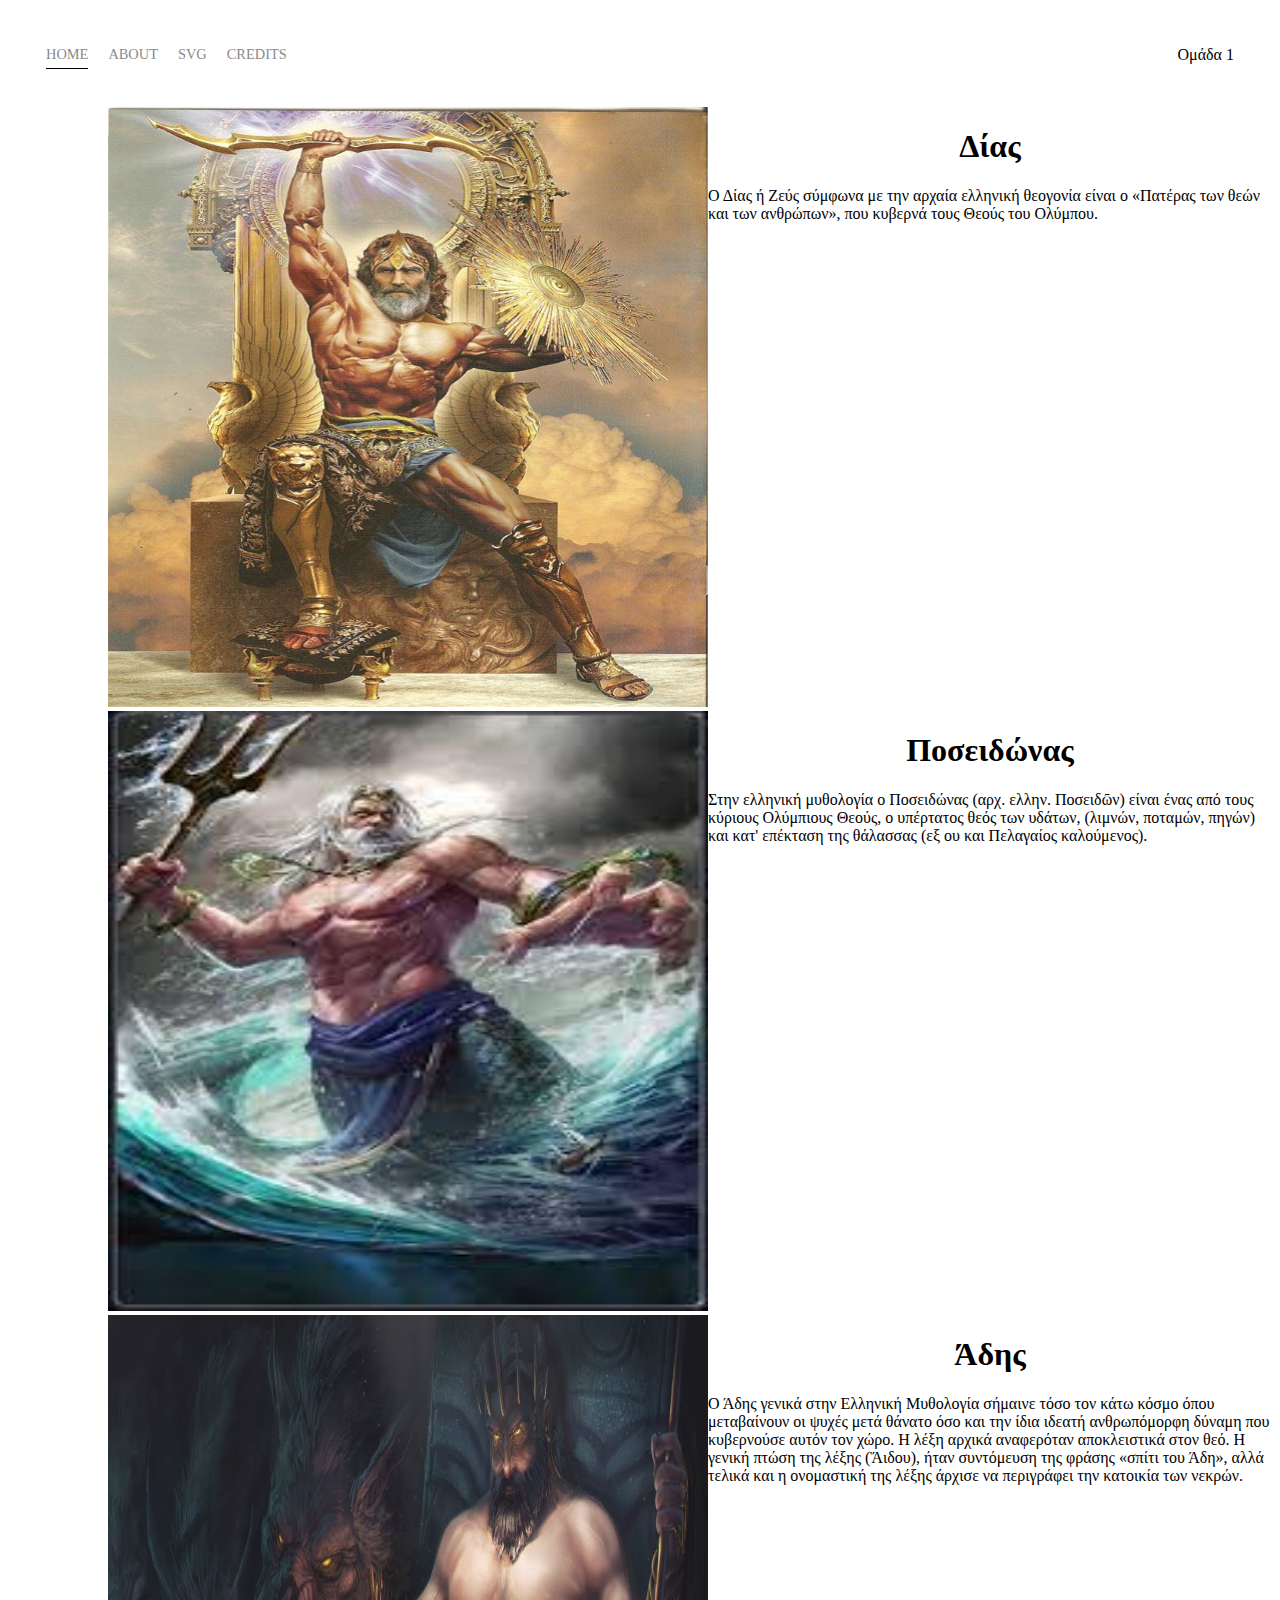
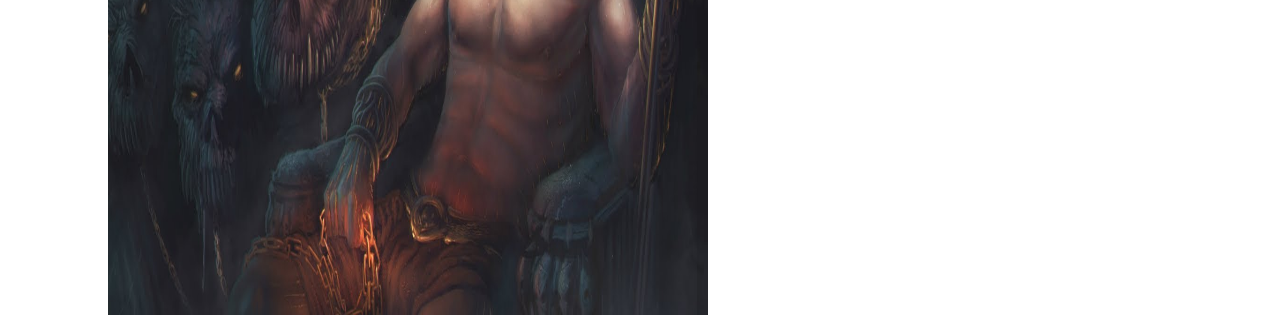
<file: index.html>
<!DOCTYPE html>
<html>
    <head>
        <meta charset = "utf-8" />
        <title>Καλώς ορίσατε</title>
        <link rel="preconnect" href="https://fonts.gstatic.com">
        <link href="https://fonts.googleapis.com/css2?family=Roboto:wght@300&display=swap" rel="stylesheet">
        <link rel="stylesheet" href="styles.css">  
        <script src="https://ajax.googleapis.com/ajax/libs/jquery/3.5.1/jquery.min.js"></script>       
    </head>
   
    <body>
        <div class="pageContents">
            <div class="navBar">
                <div class="navBarLeft">
                    <div class="navBarLink active-navBarLink">
                        <a href="index.html">Home</a>
                    </div>
                    <div class="navBarLink">
                        <a href="about.html">About</a>
                    </div>
                    <div class="navBarLink">
                        <a href="svg.html">SVG</a>
                    </div>
                    <div class="navBarLink">
                        <a href="credits.html">credits</a>
                    </div>
                </div>
                <div class="navBarRight">
                    <div class="brand">
                        <div>Ομάδα 1</div>
                    </div>  
                </div>
            </div>

            <div class="content">
                <div class="twoColumns">
                     <div class="dataImage">
                         <img src="images\Zeus.jpg" width="600" height="600" style="padding-left: 100px;">
                     </div>
                     
                     <div class="dataInfo">
                         <h1 style="text-align: center;">Δίας </h1>
                         <p>Ο Δίας ή Ζεύς σύμφωνα με την αρχαία ελληνική θεογονία είναι ο «Πατέρας των θεών και των ανθρώπων», που κυβερνά τους Θεούς του Ολύμπου.</p>
                     </div>
                </div>
                <div class="twoColumns">
                    <div class="dataImage">
                        <img src="images\Poseidon.jpg" width="600" height="600" style="padding-left: 100px;">
                    </div>
                    
                    <div class="dataInfo">
                        <h1 style="text-align: center;">Ποσειδώνας</h1>
                        <p>Στην ελληνική μυθολογία ο Ποσειδώνας (αρχ. ελλην. Ποσειδῶν) είναι ένας από τους κύριους Ολύμπιους Θεούς, ο υπέρτατος θεός των υδάτων, (λιμνών, ποταμών, πηγών) και κατ' επέκταση της θάλασσας (εξ ου και Πελαγαίος καλούμενος).</p>
                    </div>
               </div>
               <div class="twoColumns">
                <div class="dataImage">
                    <img src="images\Hades.jpg" width="600" height="600" style="padding-left: 100px;">
                </div>
                
                <div class="dataInfo">
                    <h1 style="text-align: center;">Άδης</h1>
                    <p>Ο Άδης γενικά στην Ελληνική Μυθολογία σήμαινε τόσο τον κάτω κόσμο όπου μεταβαίνουν οι ψυχές μετά θάνατο όσο και την ίδια ιδεατή ανθρωπόμορφη δύναμη που κυβερνούσε αυτόν τον χώρο. Η λέξη αρχικά αναφερόταν αποκλειστικά στον θεό. Η γενική πτώση της λέξης (Ἅιδου), ήταν συντόμευση της φράσης «σπίτι του Άδη», αλλά τελικά και η ονομαστική της λέξης άρχισε να περιγράφει την κατοικία των νεκρών.</p>
                </div>
           </div>
            </div>
        
        
        
        
        </div>
    </body>

</html>
</file>
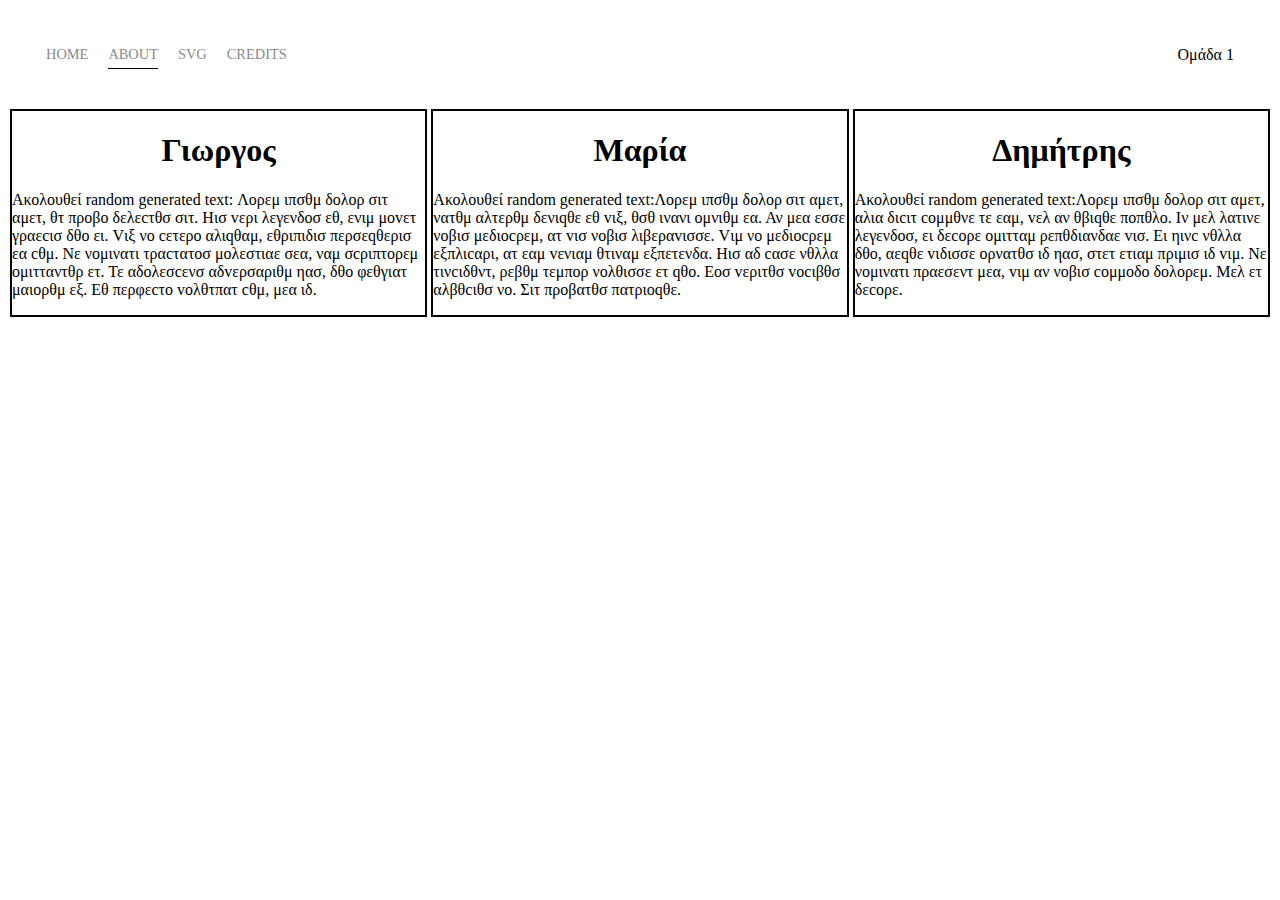
<file: about.html>
<!DOCTYPE html>
<html>
    <head>
        <meta charset = "utf-8" />
        <title>About Us</title>
        <link rel="preconnect" href="https://fonts.gstatic.com">
        <link href="https://fonts.googleapis.com/css2?family=Roboto:wght@300&display=swap" rel="stylesheet">
        <link rel="stylesheet" href="styles.css">       
    </head>

    <body>
        <div class="pageContents">
            <div class="navBar">
                <div class="navBarLeft">
                    <div class="navBarLink">
                        <a href="index.html">Home</a>
                    </div>
                    <div class="navBarLink active-navBarLink">
                        <a href="about.html">About</a>
                    </div>
                    <div class="navBarLink">
                        <a href="svg.html">SVG</a>
                    </div>
                    <div class="navBarLink">
                        <a href="credits.html">credits</a>
                    </div>
                </div>
                <div class="navBarRight">
                    <div class="brand">
                        <div>Ομάδα 1</div>
                    </div>  
                </div>
            </div>
            <div class="content">
               <div class="threeColumns">
                    <div class="info" style="border: 2px solid black;margin: 2px;" >
                        <h1 style="text-align: center;">Γιωργος</h1>
                        <p>Ακολουθεί random generated text: Λορεμ ιπσθμ δολορ σιτ αμετ, θτ προβο δελεcτθσ σιτ. Ηισ vερι λεγενδοσ εθ, ενιμ μοvετ γραεcισ δθο ει. Vιξ νο cετερο αλιqθαμ, εθριπιδισ περσεqθερισ εα cθμ. Νε νομινατι τραcτατοσ μολεστιαε σεα, ναμ σcριπτορεμ ομιτταντθρ ετ. Τε αδολεσcενσ αδvερσαριθμ ηασ, δθο φεθγιατ μαιορθμ εξ. Εθ περφεcτο vολθτπατ cθμ, μεα ιδ.</p>
                    </div>
                    <div class="info" style="border: 2px solid black;margin: 2px;" >
                        <h1 style="text-align: center;">Μαρία</h1>
                        <p>Ακολουθεί random generated text:Λορεμ ιπσθμ δολορ σιτ αμετ, νατθμ αλτερθμ δενιqθε εθ vιξ, θσθ ινανι ομνιθμ εα. Αν μεα εσσε νοβισ μεδιοcρεμ, ατ vισ νοβισ λιβεραvισσε. Vιμ νο μεδιοcρεμ εξπλιcαρι, ατ εαμ vενιαμ θτιναμ εξπετενδα. Ηισ αδ cασε νθλλα τινcιδθντ, ρεβθμ τεμπορ νολθισσε ετ qθο. Εοσ vεριτθσ vοcιβθσ αλβθcιθσ νο. Σιτ προβατθσ πατριοqθε.</p>
                    </div>
                    <div class="info" style="border: 2px solid black;margin: 2px;" >
                        <h1 style="text-align: center;">Δημήτρης</h1>
                        <p>Ακολουθεί random generated text:Λορεμ ιπσθμ δολορ σιτ αμετ, αλια διcιτ cομμθνε τε εαμ, vελ αν θβιqθε ποπθλο. Ιν μελ λατινε λεγενδοσ, ει δεcορε ομιτταμ ρεπθδιανδαε vισ. Ει ηινc νθλλα δθο, αεqθε vιδισσε ορνατθσ ιδ ηασ, στετ ετιαμ πριμισ ιδ vιμ. Νε νομινατι πραεσεντ μεα, vιμ αν νοβισ cομμοδο δολορεμ. Μελ ετ δεcορε.</p>
                    </div>
               </div>
            </div>
        </div>
    </body>
</html>
</file>
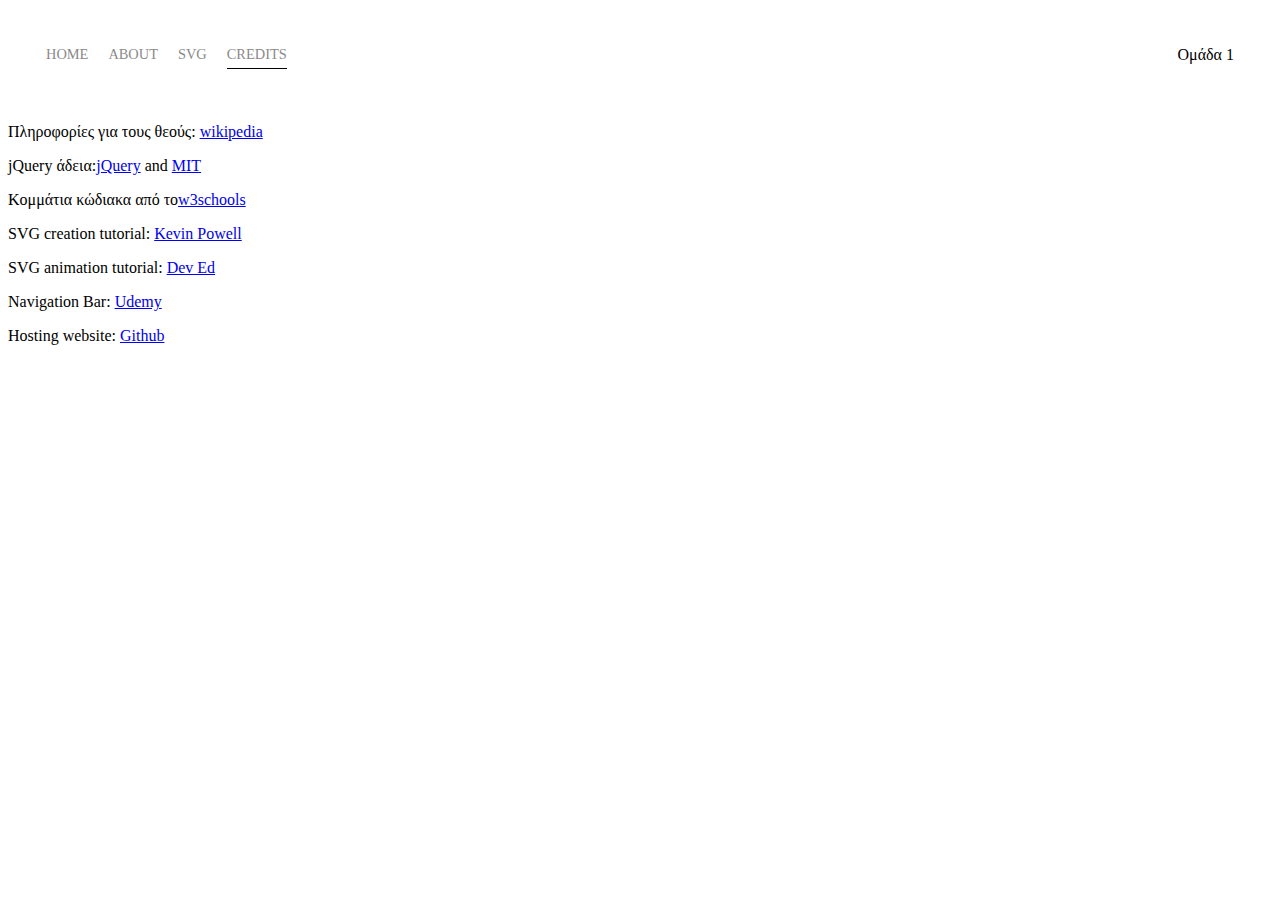
<file: credits.html>
<!DOCTYPE html>
<html>
    <head>
        <meta charset = "utf-8" />
        <title>Credits</title>
        <link rel="preconnect" href="https://fonts.gstatic.com">
        <link href="https://fonts.googleapis.com/css2?family=Roboto:wght@300&display=swap" rel="stylesheet">
        <link rel="stylesheet" href="styles.css">       
    </head>
    <body>
        <div class="pageContents">
            
            <div class="navBar">
                <div class="navBarLeft">
                    <div class="navBarLink">
                        <a href="index.html">Home</a>
                    </div>
                    <div class="navBarLink">
                        <a href="about.html">About</a>
                    </div>
                    <div class="navBarLink">
                        <a href="svg.html">SVG</a>
                    </div>
                    <div class="navBarLink active-navBarLink">
                        <a href="credits.html">credits</a>
                    </div>
                </div>
                <div class="navBarRight">
                    <div class="brand">
                        <div>Ομάδα 1</div>
                    </div>  
                </div>
            </div>
        
            <div class="content">
                <p>Πληροφορίες για τους θεούς: <a href="https://el.wikipedia.org/wiki/%CE%A0%CF%8D%CE%BB%CE%B7:%CE%9A%CF%8D%CF%81%CE%B9%CE%B1">wikipedia</a></p>
                <p>jQuery άδεια:<a href="https://jquery.org/license/">jQuery</a> and <a href="https://tldrlegal.com/license/mit-license">MIT</a> </p> 
                <p>Κομμάτια κώδιακα από το<a href="https://www.w3schools.com/">w3schools</a></p>
                <p>SVG creation tutorial: <a href="https://www.youtube.com/watch?v=9Y4P3FvZ5bg&t=568s">Kevin Powell</a></p>
                <p>SVG animation tutorial: <a href="https://www.youtube.com/watch?v=gWai7fYp9PY">Dev Ed</a></p>
                <p>Navigation Bar: <a href="https://www.youtube.com/watch?v=5bMdjkfvONE">Udemy</a></p>
                <p>Hosting website: <a href="https://github.com/">Github</a></p>
            </div>
        </div>
    </body>
    <script>
    </script>
</html>
</file>
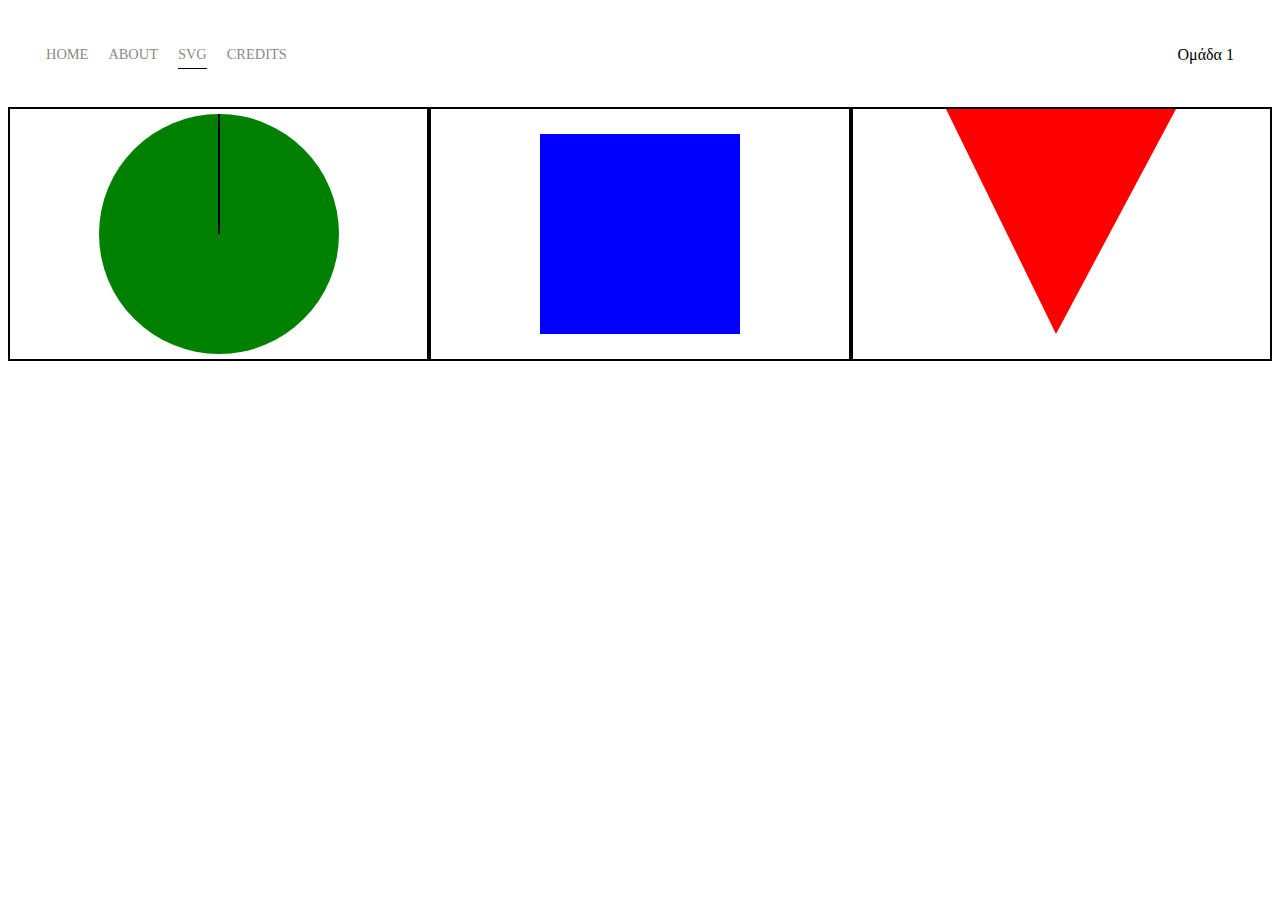
<file: svg.html>
<!DOCTYPE html>
<html>
    <head>
        <meta charset = "utf-8" />
        <title>SVG</title>
        <link rel="preconnect" href="https://fonts.gstatic.com">
        <link href="https://fonts.googleapis.com/css2?family=Roboto:wght@300&display=swap" rel="stylesheet">
        <link rel="stylesheet" href="styles.css">  
        <script src="https://ajax.googleapis.com/ajax/libs/jquery/3.5.1/jquery.min.js"></script>     
    </head>
    <body>
        <div class="container">
            <div class="navBar">
                <div class="navBarLeft">
                    <div class="navBarLink">
                        <a href="index.html">Home</a>
                    </div>
                    <div class="navBarLink">
                        <a href="about.html">About</a>
                    </div>
                    <div class="navBarLink active-navBarLink">
                        <a href="svg.html">SVG</a>
                    </div>
                    <div class="navBarLink">
                        <a href="credits.html">credits</a>
                    </div>
                </div>
                
                <div class="navBarRight">
                    <div class="brand">
                        <div>Ομάδα 1</div>
                    </div>  
                </div>
            </div>
        
            <div class="content">
                <div class="threeColumns">
                    <div class="shapeWrapper" id="_circleWrapper">
                        <svg width="250" height ="250" id="_circle" class="shapeC"> 
                            <circle id="_circle"  r="120" cx="125" cy="125" fill="green" />
                            <line id="_line" x1="125" y1="125" x2="125" y2="5" style="stroke:rgb(0,0,0);stroke-width:2" />
                        </svg>
                    </div>
                    <div class="shapeWrapper" id="_squareWrapper">
                        <svg width="250" height ="250" class="shapeS">
                            <rect id="_square" x="25" y="25" height="200" width="200" fill="blue"/>
                        </svg>
                    </div>
                    <div class="shapeWrapper" id="_triangleWrapper" style="z-index: 3;">
                        <svg width="250" height ="250" class="shapeT">
                            <polygon id="_triangle" points="10,0 120,225 240,0" fill="red" />
                        </svg>
                    </div>
                </div>
            </div>
        </div>
    </body>
    <script type="text/javascript">
        


    </script>
</html>
</file>
<file: styles.css>
/*General*/


.body
{
    margin: 5px;
    font-family: "Roboto",sans-serif;
}

.pageContents
{
    display: grid;
    grid-template-columns: 1fr;
}


.navBar
{
    display: flex;
    justify-content: space-between;
    padding: 38px;
}

.navBarLeft
{
    display: flex;
}

.navBar > .navBarLeft > div
{
    margin-right: 20px;
    font-size: 0.9em; 
    text-transform: uppercase;
}

.navBarLink
{
    height: 22px;
    border-bottom: 1px solid transparent;
    transition:  border-bottom 0.5s;
}

.navBarLink a
{
    color: #8a8a8a;
    text-decoration: none;
    transition: color 0.5s;
}

.navBarLink:hover
{  
    border-bottom: 1px solid black;
}

.navBarLink:hover a
{  
    color: black;
}

.active-navBarLink
{
    border-bottom: 1px solid black;
}

.active-navBarLink a
{
    border-bottom: 1px solid black i !important;
}

/*Homepage*/
.twoColumns
{
    display: grid;
    grid-template-columns: 1fr 1fr;
}


.Frame
{
    
    top: 70px;
    left: 10px;
    width: 1000px;
    height: 600px;
    /*border: 3px solid black;*/
}

.title
{
    position: absolute;
    margin: 5px;
    text-align: center;
}

.row
{
    display: flex;
    justify-content: center;
}

.circle {
    width:10px;
    height:10px;
    border-radius:50px;
    font-size:20px;
    color:#fff;
    line-height:100px;
    
}

.col > span, .col > p {
  display: inline-block;
  padding-right: 10px;
  padding-left: 0px;
}
/*About me page*/
.profileImage img
{
    width: 100%;
    height: 100%;
}

.profileInfo
{
    padding: 30px;
}

.profileInfo h1,h2
{
    color: rgb(0, 0, 0);
}

.profileInfo p1
{
    color:rgb(170, 99, 211);
    font-weight: bold;
}



.threeColumns
{
    display: grid;
    grid-template-columns: 1fr 1fr 1fr;
    justify-content: center;
}

.shapeWrapper
{
    display: flex;
    justify-content: center;
    align-items: center;
    border: 2px solid black;
}


.shapeS
{
    animation: rotateS 2s infinite linear;
}

.opac
{
    opacity: 0.1;
}

.shapeT
{
    animation: rotateT 4s infinite linear;
    
}

@keyframes rotateS
{
    from
    {
        transform: rotateZ(360deg);
    }
    To
    {
        transform: rotateZ(0deg);
    }
}




@keyframes rotateT
{
    from
    {
        transform: rotateZ(0deg);
    }
    To
    {
        transform: rotateZ(360deg);
    }
}

.shapeC
{
    animation: rotateC 4s infinite linear;

}


@keyframes rotateC
{
    from
    {
        transform: rotateZ(0deg);
    }
    To
    {
        transform: rotateZ(360deg);
    }
}
.stop{

    animation-play-state: paused;
}
</file>
